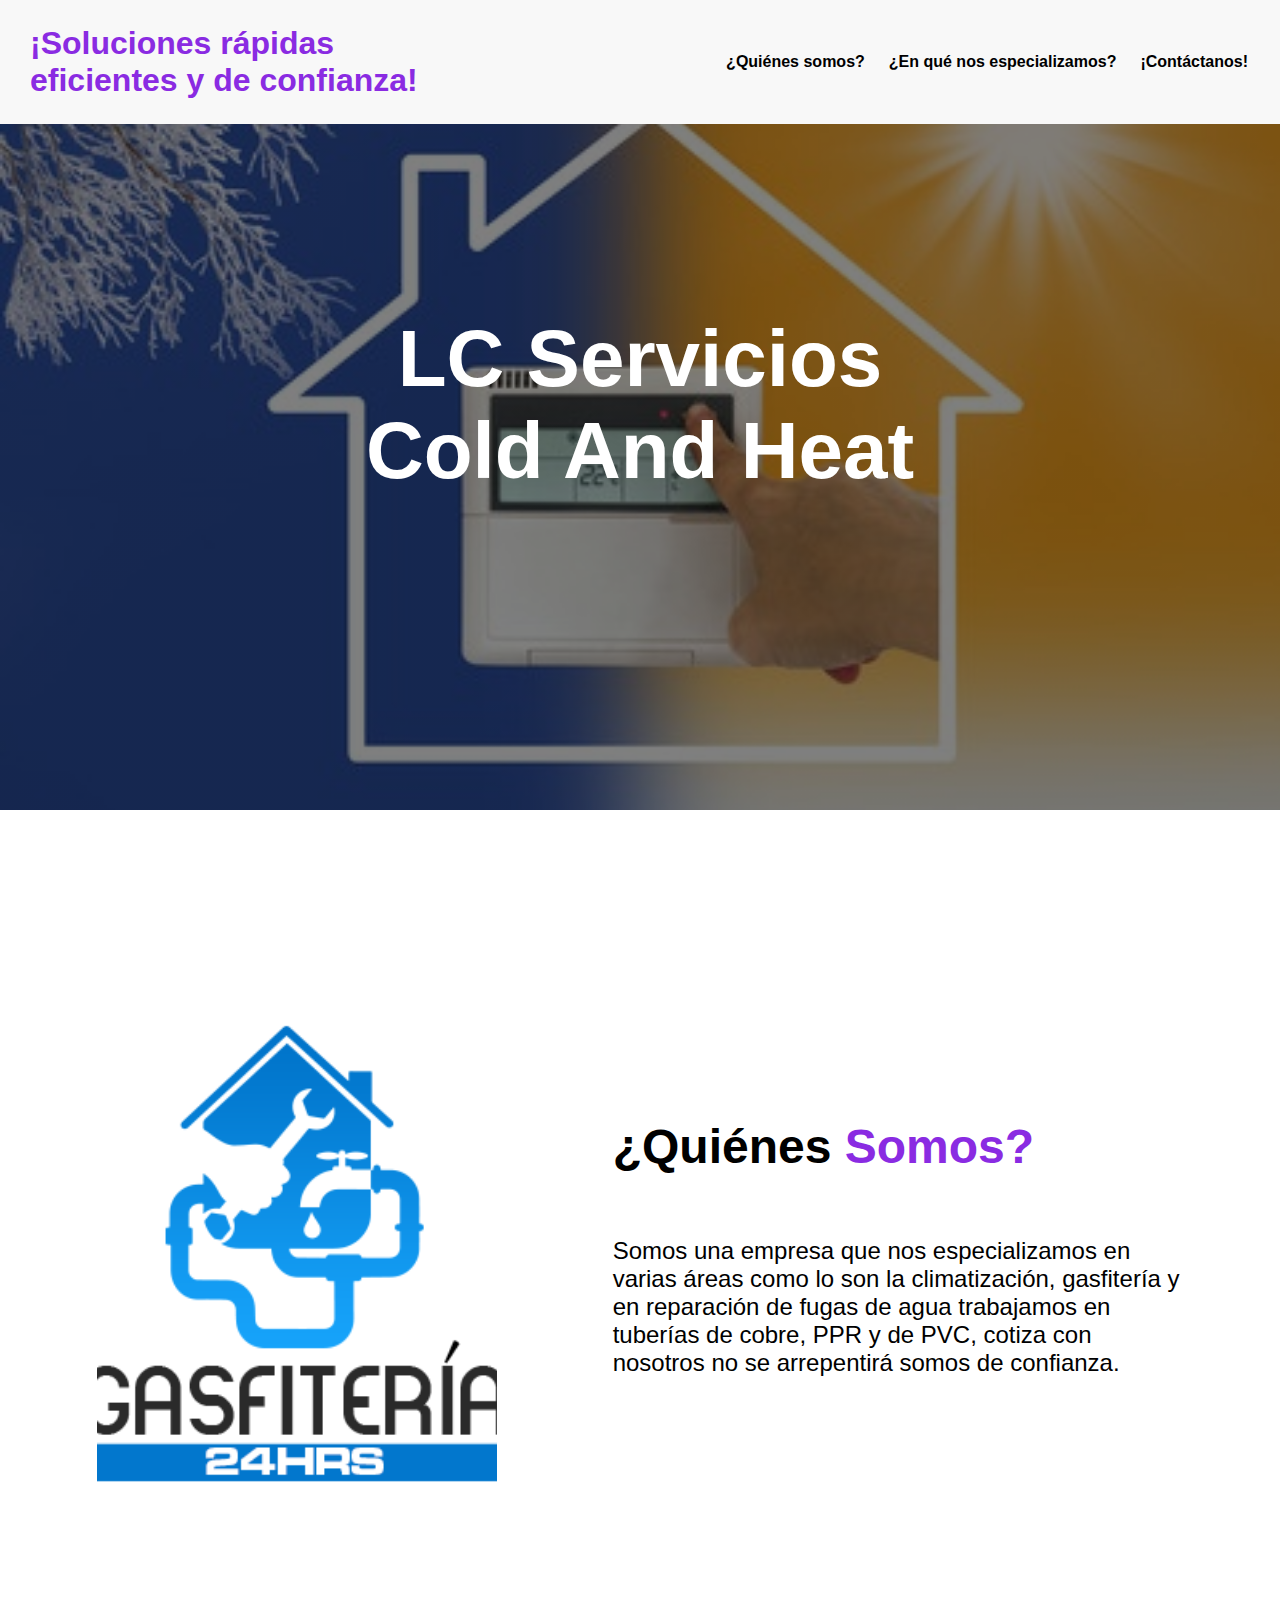
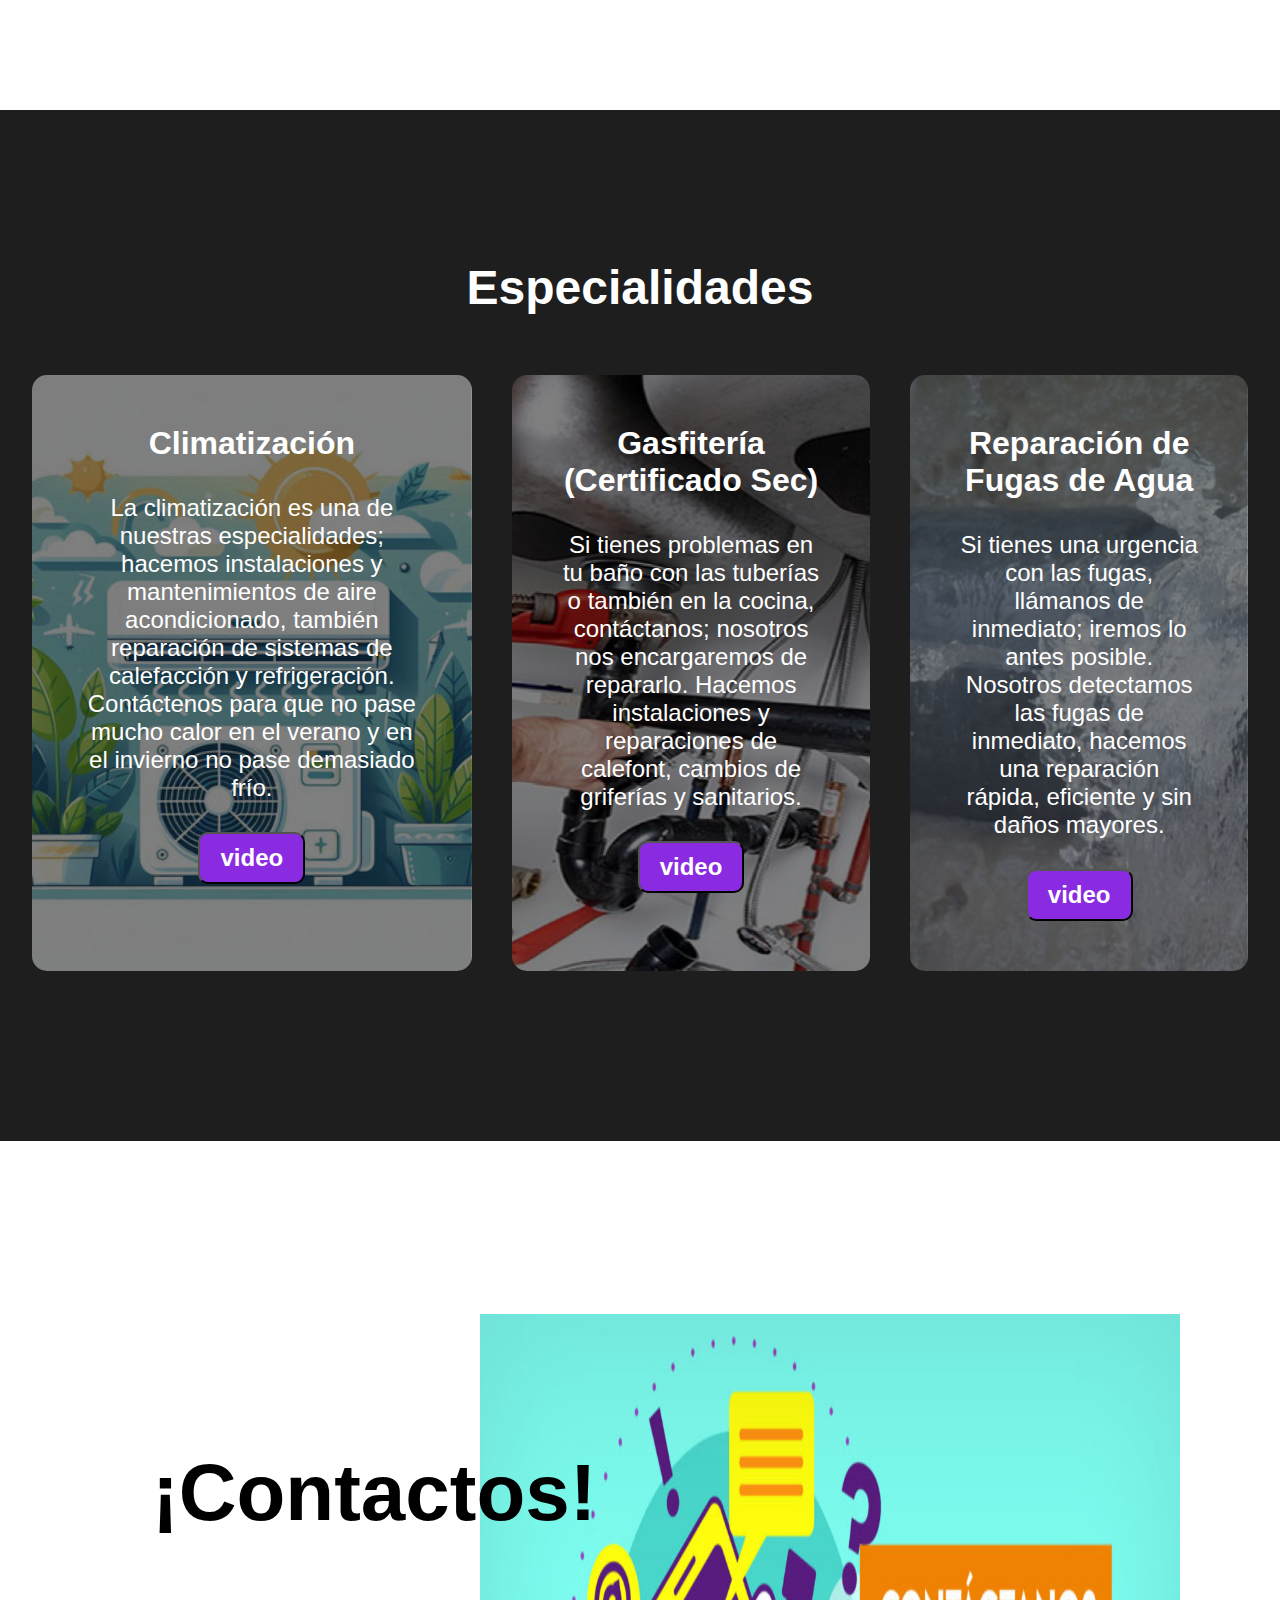
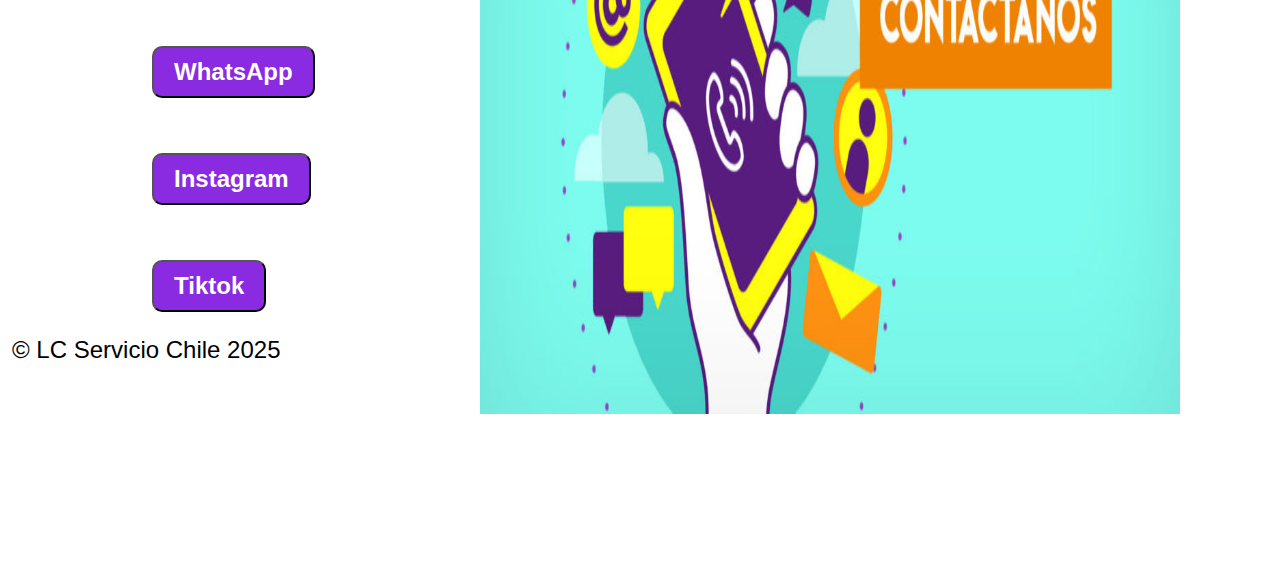
<file: index.html>
<!DOCTYPE html>
<html lang="en">
<head>
    <meta charset="UTF-8">
    <meta name="viewport" content="width=device-width, initial-scale=1.0">
    <title>LC Servicios</title>
    <link rel="stylesheet" href="index.css">
</head>
<body>
   <header>
    <div class="container">
        <p class="logo">¡Soluciones rápidas<br>
            eficientes y de confianza!</p>
        <nav>
         <a href="#INFORMACION">¿Quiénes somos?</a>
         <a href="#Especialidades">¿En qué nos especializamos?</a>
         <a href="#contactanos">¡Contáctanos!</a>
        </nav>
    </div>
   </header>

   <section id="hero">
<h1>LC Servicios<br>Cold And Heat</h1>
   </section>

   <SECTION id="INFORMACION">
    <div class="container">
        <div class="img-container"></div>
      <div class="texto">
        <h2>¿Quiénes <span
      class="color-acento">Somos?<span></h2>
        <p>Somos una empresa que nos especializamos en varias áreas como lo son la climatización,
             gasfitería y en reparación de fugas de agua trabajamos en tuberías de cobre,
              PPR y de PVC, cotiza con nosotros no se arrepentirá somos de confianza.</p>
        </div>
 </div>
 </SECTION>

<section id="Especialidades">
     <div class="container">
  <h2>Especialidades</h2>
  <div class="programas">

    <div class="carta">
      <h3>Climatización</h3>
      <p>La climatización es una de nuestras especialidades;
         hacemos instalaciones y mantenimientos de aire acondicionado,
          también reparación de sistemas de calefacción y refrigeración.
           Contáctenos para que no pase mucho calor en el verano y
            en el invierno no pase demasiado frío.</p>
        <form action="https://vm.tiktok.com/ZMA4vEnTR/">
        <button>video</button>
        </form>
    
    </div>
    <div class="carta">
    <h3>Gasfitería (Certificado Sec)</h3>
    <p>Si tienes problemas en tu baño con las tuberías o también en la cocina,
       contáctanos; nosotros nos encargaremos de repararlo. Hacemos instalaciones y
        reparaciones de calefont, cambios de griferías y sanitarios.</p>
        <form action="https://vm.tiktok.com/ZMA4c6TsW/">
        <button>video</button>
        </form>
        
    </div>
    <div class="carta">
      <h3>Reparación de Fugas de Agua</h3>
      <p>Si tienes una urgencia con las fugas, llámanos de inmediato; iremos lo antes posible.
         Nosotros detectamos las fugas de inmediato,
          hacemos una reparación rápida, eficiente y sin daños mayores.</p>
        <form action="https://vm.tiktok.com/ZMA4cR1ut/">
        <button>video</button>
        </form>
        
       </div>
       </div>
    </div>
</section>
<section id="contactanos">
    <div class="container">
    <ul>
        <h4>¡Contactos!</h4>

    <li><form action="https://wa.me/message/6VP5XVTZTOAVA1"></li>
    <button>WhatsApp</button>
    </form>

    <li><form action="https://www.instagram.com/coldandheat_spa?utm_source=qr&igsh=dmJheGE0ZjZqc3Vv">​</li>
    <button>Instagram</button>
    </form>

    <li><form action="https://www.tiktok.com/@mister2545?_t=ZM-90glRLqW6Kx&_r=1">​</li>
    <button>Tiktok</button>
    </form>
    </ul>
    <footer>
        <p>&copy; LC Servicio Chile 2025</p>
    </footer>
    </div>
</body>
</html>
</file>
<file: index.css>
*{
    box-sizing: border-box;
}

html{
    scroll-behavior: smooth;
}
body{ 
    font-family: 'roboto', sans-serif;
    margin: 0;
    background-color: white
}

h1{font-size: 5em;}
h2{font-size: 3em;}
h3{font-size: 2em;}
h4{font-size: 5em;}
p{font-size: 1.50em;}
ul{list-style: none;}
li{font-size: 1.25em;}

button{
    font-size: 1.5em;
    font-weight: bold;
    padding: 10px 20px;
    border-radius: 10px;
    border: 1px solid rgba(0,0,0,0,5);
    box-shadow: 2px 2px 10px rgba(0,0,0,0,5);
    color:white;
    background-color: blueviolet;
    
}
button:hover{
    background-color: rgb(54, 12, 94);
}
.container{
    max-width: 1400px;
    margin: auto;
}

.color-acento{color: blueviolet;}

header{
    background-color: rgb(248,248,248)
}

header .logo{
    margin: 0;
    padding: 25px 30px;
    font-weight: bold;
    color: blueviolet;
    font-size: 2em;
}

header .container{
display: flex;
flex-direction: column;
align-items: center;
}

header nav{
    display: flex;
    flex-direction: column;
    text-align: center;
    padding-bottom: 25px;
}

header a{
    padding: 5px 12px;
    text-decoration: none;
    font-weight: bold;
    color: black;
}
header a:hover{
    color: blueviolet;
}

#hero{
    display: flex;
    align-items: center;
    justify-content: center;
    text-align: center;
    flex-direction: column;
    height: 90vh;
    color: black;

    background-image: linear-gradient(
        0deg,
        rgba(0,0,0,0.5),
        rgba(0,0,0,0.5)
    )
    ,url("imagenes/42-CLIMATIZACIÓN-Y-VENTILACIÓN-INDUSTRIAL-Y-DOMÉSTICA-ACCESORIOS-PARA-LA-INSTALACIÓN.jpg");
    background-repeat: no-repeat;
    background-size: cover;
    background-position: center center;

}
#hero h1{
    color: white;
}

#INFORMACION .container{
    text-align: center;
    padding: 200px 12px;
}
#Especialidades{
    background-color: rgb(30,30,30);
    color: white;
    text-align: center;
}

#Especialidades .container{
   padding: 150px 12px; 

}
#Especialidades h2{
    margin-top: 0;
    font-size: 3em;
}

#Especialidades p{
    display: none;
}
#Especialidades .carta{
background-position: center center;
        background-size: cover;
        padding: 50px;
        margin: 20px;
        border-radius: 15px;
}

.carta:first-child{
background-image: linear-gradient(
        0deg,
        rgba(0,0,0,0.5),
        rgba(0,0,0,0.5)
     )
        ,url("imagenes/248043756-air-conditioner-on-the-background-of-nature-flat-style-vector-illustration.jpg");
         background-position: center center;
        background-size: cover;
        
}
.carta:nth-child(2){
background-image: linear-gradient(
        0deg,
        rgba(0,0,0,0.5),
        rgba(0,0,0,0.5)
     )
        ,url("imagenes/3d9c691fd3a1e80f63a4a70c2a2e3155_XL.jpg");
        background-position: center center;
        background-size: cover;
}
.carta:nth-child(3){
background-image: linear-gradient(
        0deg,
        rgba(0,0,0,0.5),
        rgba(0,0,0,0.5)
     )
        ,url("imagenes/tuberia-fuga-hielo-idrica-860x472.jpg");
         background-position: center center;
        background-size: cover;
}


#contactanos .container{
text-align: center;
padding: 200px 12px;
}
#contactanos li{
    margin: 16px 0px;
    font-weight: bold;
}
@media (min-width: 720px){
    header{
        position: fixed;
        width: 100%;
    }
    header .container{
        flex-direction: row;
        justify-content: space-between;
    }

    header nav{
        flex-direction: row;
        padding-bottom: 0;
        padding-right: 20px;
    }

    #INFORMACION .container{
     display: flex;
     justify-content: space-evenly;
    }

    #INFORMACION .texto{
        width: 50%;
        max-width: 600px;
        text-align: initial;
        padding-left: 30px;
        display: flex;
        flex-direction: column;
        justify-content: center;
    }

    #INFORMACION h2{
        margin-top: 0;
    }

    #INFORMACION .img-container{
    background-image: url(imagenes/logox2.png);
    background-size: cover;
    background-position: center center;
    height: 500px;
    width: 400px;
    }
    
#Especialidades .programas{
    display: flex;
    justify-content: center;
}
#Especialidades p{
    display: block;
    margin-bottom: 30px;
    
}
#Especialidades h3{
margin-top: 0;
}

#Especialidades .carta{
    padding: 50px;
}
    
#contactanos{
background-image: url("imagenes/Contactanos-1-1024x439.jpg");
background-repeat: no-repeat;
background-size: 700px 700px;
background-position: calc(100vw - 700px) 120px;
}
#contactanos .container{
text-align: initial;
}
#contactanos ul{
    margin-left: 100px;
}

}

@media (min-width: 1200px) {
    #contactanos{
        background-position: calc(100vw - 800px);
    }
}
</file>
